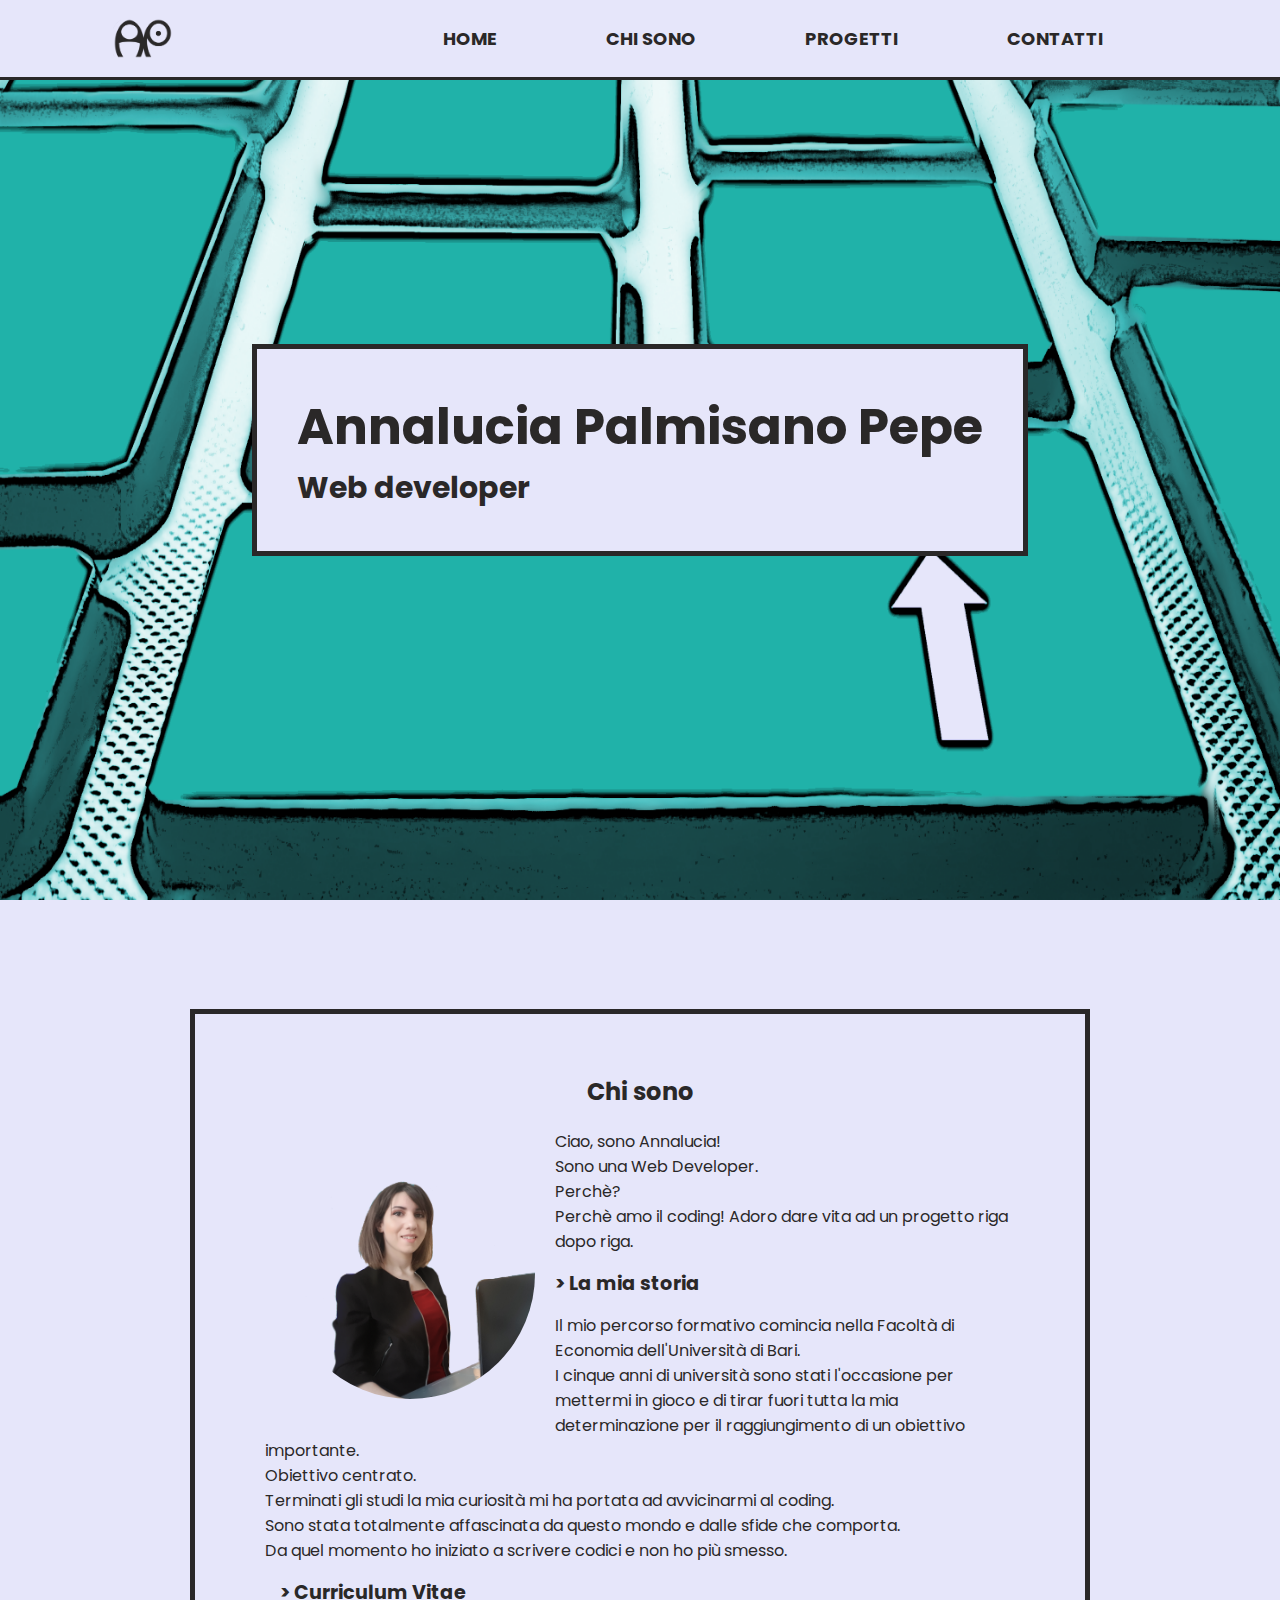
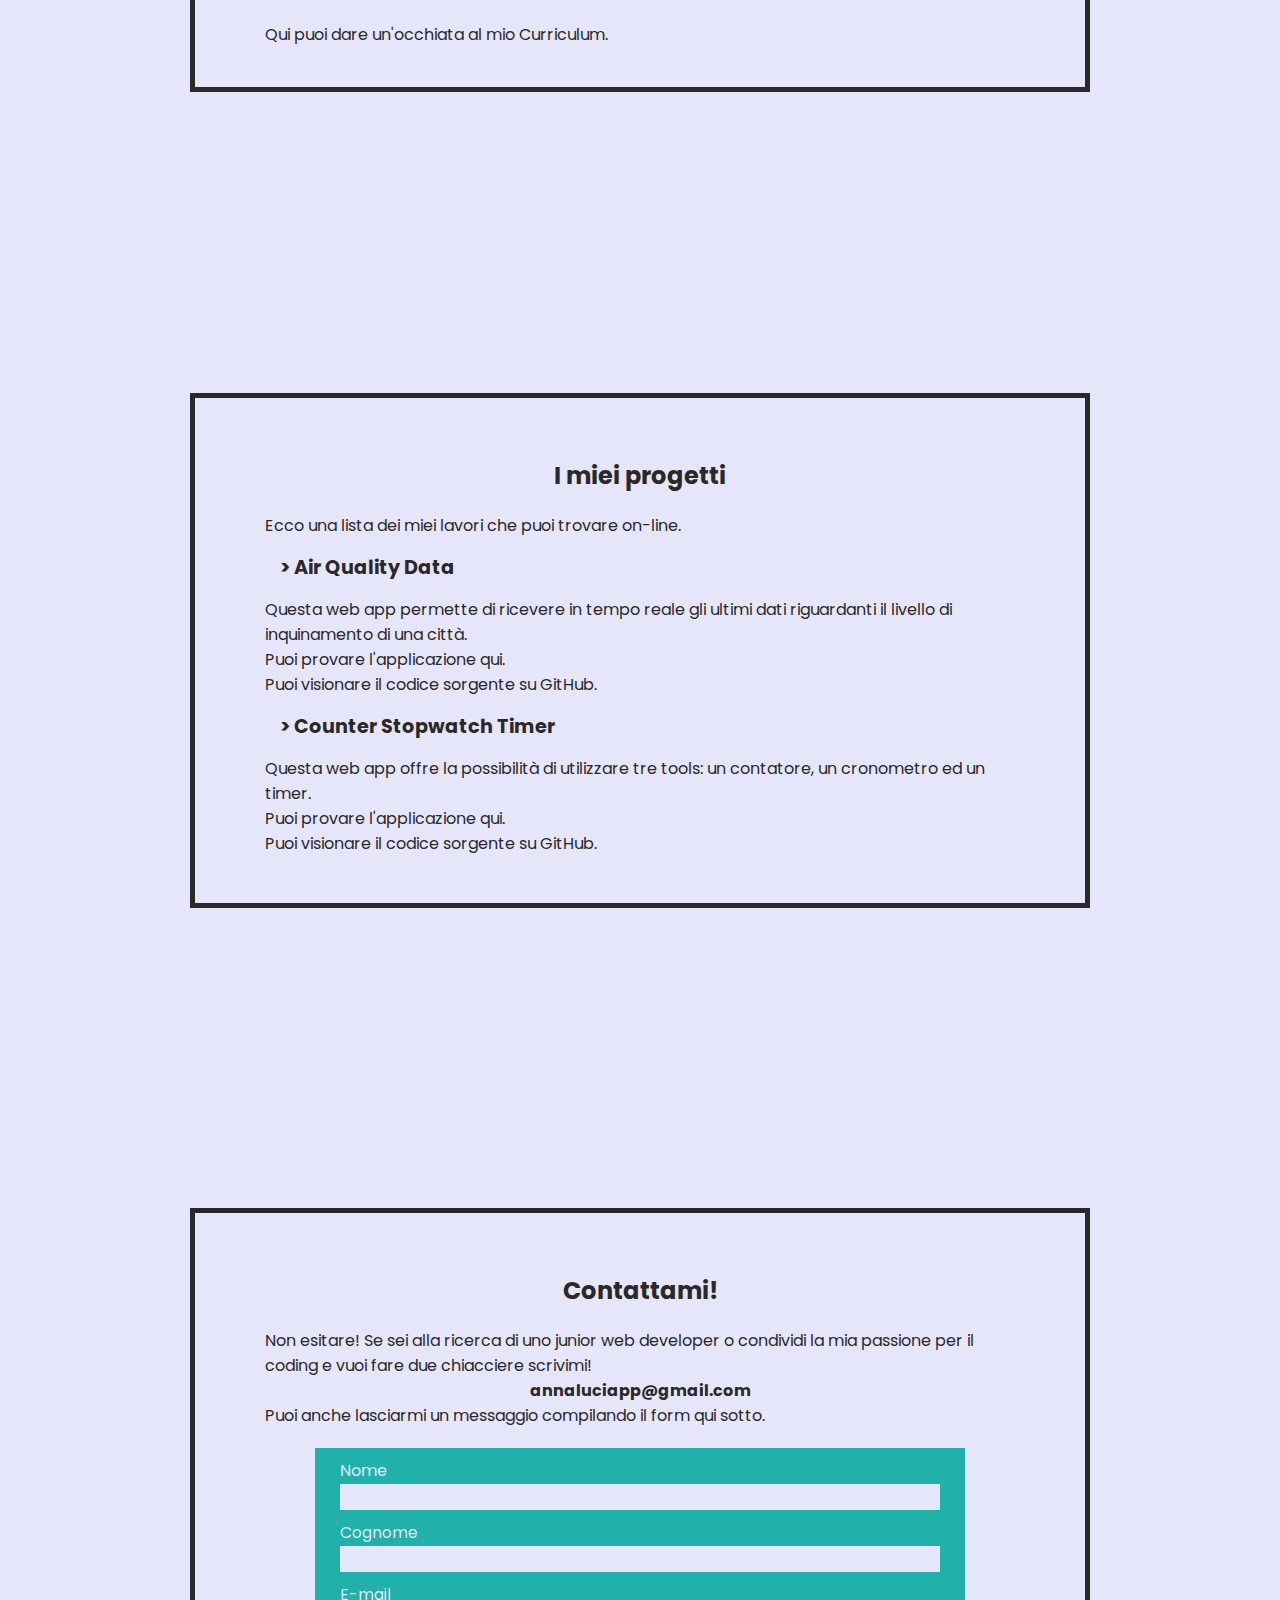
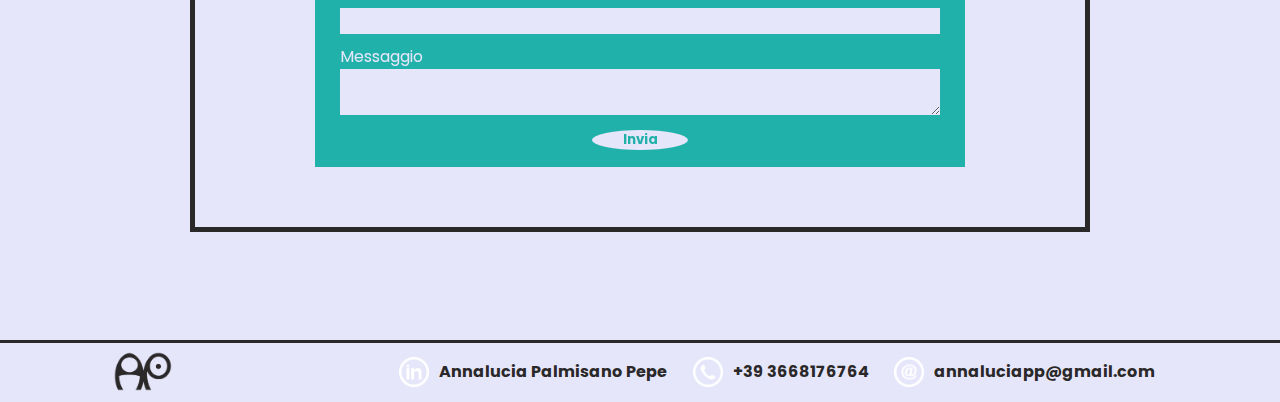
<file: index.html>
<!DOCTYPE html>
<html lang="it">
    <head>
        <meta charset="UTF-8">
        <meta name="viewport" content="width=device-width, initial-scale=1.0, maximum-scale=1.0">
        <title>Annalucia Palmisano Pepe</title>
        <link rel="icon" href="images/logo-scuro.png">
        <link rel="stylesheet" href="css/style.css">
        <link rel="stylesheet" href="css/style-responsive.css">
        <link rel="preconnect" href="https://fonts.gstatic.com">
        <link href="https://fonts.googleapis.com/css2?family=Poppins:wght@300&display=swap" rel="stylesheet">
    </head>
<body>

<img id="background" src="images/background.png">    

<div class="scrollbar-container">
    <div class="scrollbar-section" id="home">
            <nav class="nav-bar">
                <div class="my-logo"><a href="index.html"><img src="images/logo-scuro.png" ></a></div>
                
                <div class="menu-container">
                    <div class="logo-menu">
                        <div class="line1"></div>
                        
                        <div class="line2"></div>
                        
                        <div class="line3"></div>
                    </div>
                    
                    <ul class="menu">
                        <li><a href="index.html">Home</a></li> 
                        
                        <li class="dropdown"><a href="index.html#about">Chi sono</a>
                            <ul class="submenu">
                                <li><a href="index.html#about">&#62; La mia storia</a></li>
                                
                                <li><a href="CV_annalucia palmisano pepe.pdf" target="_blank">&#62; Curriculum vitae</a></li>
                            </ul>
                        </li>
                        
                        <li><a href="index.html#projects">Progetti</a></li>
                        
                        <li><a href="index.html#contacts">Contatti</a></li>
                    </ul>
                </div>
            </nav>
        <section id="showcase" class="container">
            <div class="starting-text">
                <h1>Annalucia Palmisano Pepe</h1>
                
                <h2>Web developer</h2>
            </div>
        </section>
    </div>

    <div class="scrollbar-section" id="about">
        <section class="container">
            <div class="title"><h2>Chi sono</h2></div>

            <div class="contents">
                <picture><img src="images/foto.png"></picture>

                <div class="contents bio">
                    <div class="contents">
                        <p>Ciao, sono Annalucia!
                            <br>Sono una Web Developer. <br> Perchè?<br>
                            Perchè amo il coding! Adoro dare vita ad un progetto riga dopo riga.
                        </p>
                    </div>

                    <div class="contents">
                        <h3>&#62; La mia storia</h3>

                        <p>Il mio percorso formativo comincia nella Facoltà di Economia dell'Università di Bari.<br>
                            I cinque anni di università sono stati 
                            l'occasione per mettermi in gioco e di tirar fuori tutta la mia determinazione per 
                            il raggiungimento di un obiettivo importante.<br>
                            Obiettivo centrato.<br>
                            Terminati gli studi la mia curiosità mi ha portata ad avvicinarmi al coding.<br>
                            Sono stata totalmente affascinata da questo mondo e dalle  
                            sfide che comporta. <br>
                            Da quel momento ho iniziato a scrivere codici e non ho più smesso.
                        </p>
                        
                        <h3>&#62; Curriculum Vitae</h3>

                        <p>Qui puoi dare un'occhiata al mio <a href="doc/CV_annalucia palmisano pepe.pdf" target="_blank">Curriculum.</a></p>
                    </div> 
                </div>
            </div>
        </section>
    </div>

    <div class="scrollbar-section" id="projects">
        <section  class='container'>    
            <div class="title"><h2>I miei progetti</h2></div>
            
            <div class="contents">
                <p>Ecco una lista dei miei lavori che puoi trovare on-line.<br> 
                </p>

                <h3>&#62; Air Quality Data</h3>

                <p>Questa web app permette di ricevere in tempo reale gli ultimi dati riguardanti il livello di inquinamento di una città.<br> 
                    Puoi provare l'applicazione qui.
                    <br> Puoi visionare il codice sorgente su GitHub.
                </p>

                <h3>&#62; Counter Stopwatch Timer</h3>

                <p>Questa web app offre la possibilità di utilizzare tre tools: un contatore, un cronometro ed un timer.<br> 
                    Puoi provare l'applicazione qui.
                    <br> Puoi visionare il codice sorgente su GitHub.
                </p>

            </div>

            </div>
                
        </section>
    </div>

    <div class="scrollbar-section" id="contacts">
        <section  class="container">
            
            <div class="title"><h2>Contattami!</h2></div>

            <div class="contents">
                <p>Non esitare! Se sei alla ricerca di uno junior web developer o 
                    condividi la mia passione per il coding e vuoi fare due chiacciere scrivimi!
                </p>

                <a href="https://mail.google.com/mail" target="_blank"><strong>annaluciapp@gmail.com</strong></a>

                <p>Puoi anche lasciarmi un messaggio compilando il form qui sotto.</p>
            </div>
            
            <form action="" method="GET">
                <div class="form">
                    <label for="first-name">Nome<br>
                        <input id="first-name" type="text" required>
                    </label>

                    <label for="surname">Cognome<br>   
                        <input id="surname" type="text" required>
                    </label>

                    <label for="e-mail">E-mail<br>  
                        <input id="e-mail" type="email" required>
                    </label>

                    <label for="message">Messaggio<br>
                        <textarea id="message" required></textarea>
                    </label>

                    <button type="submit">Invia</button>
                </div> 
            </form>       
        </section>

        <footer>
            <div class="my-logo"><a href="index.html"><img src="images/logo-scuro.png" ></a></div>

            <div class="contact-info">
                <div class="social">
                    <img src="images/linkedin-icon.png">
                    <h3><a href="https://www.linkedin.com/in/annaluciapalmisanopepe">Annalucia Palmisano Pepe</a></h3>
                </div>

                <div class="phone">
                    <img src="images/phone-icon.png">
                    <h3>+39 3668176764</h3>
                </div>

                <div class="mail">
                    <img src="images/mail-icon.png">
                    <h3><a href="https://mail.google.com/mail" target="_blank">annaluciapp@gmail.com</a></h3>
                </div> 
            </div>
        </footer>
    </div>
</div>

<script src="js/script.js"></script>

</body>
</html>
</file>
<file: css/style.css>
* {
    margin: 0;
    padding: 0;
    box-sizing: border-box;

    scrollbar-width: thin;
    scrollbar-color: lightseagreen rgb(42, 40, 40); 
}

*::-webkit-scrollbar {
    width: 15px;
    height: 100vh;
    
}

*::-webkit-scrollbar-track {
    background-color: rgb(42, 40, 40);
}

*::-webkit-scrollbar-thumb {
    background-color: lightseagreen;
    border-left: 3px solid rgb(42, 40, 40);
}

html {
    background-color: #e6e6fa;
}

body {
    font-size: medium;
    font-family: 'Poppins', sans-serif;
    color: rgb(42, 40, 40);
    overflow-x: hidden;
}

#background {
    position: fixed;
    bottom: 0;
    height: 100vh;
    width: 100vw;
    z-index: -1;
} 

.scrollbar-container {
    /* height: 100vh; */
    /* overflow-x: hidden;
    overflow-y: auto; */
    /* scroll-snap-type: y mandatory; */
    position: relative;
}


h1 {
    /* font-size: 5vw; */
    font-weight: bold;
    text-align: center;
}

h3 {
    margin: auto;
    font-size: medium;
    font-weight: bold;
}

h4 {
    text-align: center;
}

a {
    text-decoration: none;
    color: rgb(42, 40, 40);
}

/* ALL SECTIONS */

.scrollbar-section {
    display: flex;
    align-items: center;
    justify-content: center;
    position: relative;
    height: 100vh;
    width: 100vw;
    /* scroll-snap-align: start; */
}

.container {
    display: flex;
    background-color: #e6e6fa;
    flex-direction: column;
    align-items: center;  
    padding: 40px; 
    width: 900px;
    border: 5px solid rgb(42, 40, 40);
}

.contents {
    width: 750px;
}

/* SECTION: HOME */

/* NAVIGATION BAR */

.nav-bar a:hover {
    font-weight: bolder;
    color: lightseagreen;
}

.nav-bar {
    display: flex;
    position: absolute;
    top: 0;
    justify-content: space-around;
    align-items: center;
    width: 100vw;
    height: 80px;
    background-color: #e6e6fa;
    border-bottom: 3px solid rgb(42, 40, 40);
}

li {   
    font-size: medium;
}

.my-logo img {
    display: flex;
    width: 60px;
}

.menu {
    display: flex;
    justify-content: space-around;
    width: 60vw;
    text-transform: uppercase;   
}

.menu a {
    font-size: large;
    font-weight: bold;
}

.dropdown {
    position: relative;
   
}

.menu > li {
    display: inline;
    margin: 0 20px 0 0;
}

.submenu {
    position: absolute;
    max-height: 0;
    transition: max-height 2s ;
}

.submenu > li {
    display: none;
    margin-left: 20px;
}
/* 
.dropdown:hover .submenu > li{
    display: inline;
    transition: display 0.5s;
    transition-delay: 2.5s;
} */

/* .dropdown:hover .submenu{
    display: flex;
    flex-direction: column;
    position: absolute;
    transition: max-height 2s ;
    border-bottom: 3px solid;
    border-left: 3px solid;
    left: -23px;
    top: 53px;
    width: 60vw;
    max-height: 250px;
    background-color: #e6e6fa;

    list-style: none;
} */

/* CONTAINER: HOME */

#showcase {
    background-color: transparent;
    border: none;
}

.title {
    margin: 20px auto 20px auto;
}



@keyframes text-animation {
    from {opacity: 0;}
    to {opacity: 1;}
}

.starting-text {
    margin: auto;
    padding: 40px;
    transform: translateX(0%);
    transition: transform 0.5s ease-in;
    background-color: #e6e6fa;
    border: 5px solid rgb(42, 40, 40);
}

.starting-text h1 {
    animation: text-animation 1s ease-in; 
    font-size: 50px;
    font-weight: bold;
    text-align: center;
    color: rgb(42, 40, 40);
    text-shadow: 1.5px 1.5px #e6e6fa; 
}

.starting-text h2 {
    animation: text-animation 2s step-end;
    font-size: 30px;
    font-weight: bold;
    color: rgb(42, 40, 40);
    text-shadow: 1.5px 1.5px #e6e6fa;
}

/* SECTION: ABOUT */

#about img { 
    border-radius: 100%;
    width: 250px;
    height: 250px;
    margin: 20px ;  
}

#about picture {
    float: left;
}


.bio h3 {
    margin: 15px;
    font-weight: bold;
    font-size: 1.2em;
}

.bio a {
    color: rgb(42, 40, 40);
}

.bio a:hover {
    color: lightseagreen;
}

/* SECTION: PROJECT */

#projects p {
    margin-bottom: 7px;
}

#projects h3 {
    margin: 15px;
    font-weight: bold;
    font-size: 1.2em;
}

/* SECTION: CONTACTS */

#contacts {
    padding-bottom: 60px;
}

form {
    display: flex;
    justify-content: center;
    width: 650px;
    margin: 20px auto;
    background-color: lightseagreen;
}

.form {
    display: flex;
    flex-direction: column;
    justify-content: center;
    width: 600px;
    margin: 0 15px 15px 15px;
    color: #e6e6fa;   
}

.form label, .form span{
    margin: 10px auto 0 auto;
}

.form button {
    border-radius: 100%;
    width: 100px;
    margin: 6px auto auto auto;
}

.form input[type='text'], 
.form input[type='email'],
.form textarea {
    width: 600px;
    background-color: #e6e6fa;
    border: none;
    font-family: 'Poppins', sans-serif;
    padding: 3px;
}

button {
    font-family: 'Poppins', sans-serif;
    font-weight: bold;
    color: lightseagreen;
    background-color: #e6e6fa;
    border: 2px solid lightseagreen;
}

button:hover {
    background-color: lightseagreen;
    border: 2px solid lightseagreen ;
}

button:focus {
    outline: none;
}

/* FOOTER */

footer {
    position: absolute;
    bottom: 0;
    display: flex;
    justify-content: space-around; 
    align-items: center;
    height: 60px;
    width: 100vw;
    background-color: #e6e6fa;
    color: rgb(42, 40, 40);
    border-top: 3px solid rgb(42, 40, 40);
}

footer a {
    color: rgb(42, 40, 40);
}

#contacts a {
    display: block;
    margin: auto;
    text-align: center;
    color: rgb(42, 40, 40);
}

.contact-info { 
    display: flex;
    flex-direction: row;
    align-items: center;
    justify-content: space-between;
    width: 60vw;
}

.contact-info div {
    display: flex;
    height: 60px;
}

.contact-info img {
    height: 30px;
    margin: auto 10px auto auto;
}

.contact-info h3 {
    margin-right: 12px;
}
</file>
<file: css/style-responsive.css>
@media only screen and (max-width: 960px) {

    /* ALL SECTIONS */

    .scrollbar-section{
        height: unset;
    }

    .container{
        width: 85vw;
        margin-bottom: 40px;
    }

    .contents {
        width: 75vw;
    }

    /* SECTION: HOME */

    #home {
        padding-top: 80px;
    }

    /* NAVIGATION BAR */

    .menu { 
        position: absolute;
        flex-direction: column;
        align-items: center;
        justify-content: space-around;
        top: 60px;
        right: 0;
        width: 50vw;
        height: 90vh;
        background-color: lavenderblush;

        transform: translateX(100%);
        transition: transform 0.5s ease-in; 
    }

    .menu > li {
        border-bottom: 1px solid rgb(42, 40, 40);
    }

    .menu > li:hover {
        border-bottom: 1.5px solid lightseagreen;
    }

    .logo-menu {
        cursor: pointer;
    }

    .menu-active {
        transform: translateX(0%);
        transition: transform 0.5s ease-in;
    }

    .logo-X .line1 {
        transform: rotate(-45deg) translate(-7px, 5px ) ;
    }

    .logo-X .line2 {
        opacity: 0;
    }

    .logo-X .line3 {
        transform: rotate(45deg) translate(-7px, -5px) ;    
    }

    /* CONTENT: HOME */

    .starting-text-hide {
        transform: translateX(-150%);
        transition: transform 0.5s ease-in;
    }   

    .starting-text h1 {
        font-size: 5vw;
    }

    .starting-text h2 {
        font-size: 4vw;
    }

    /* SECTION: ABOUT */

    #about img { 
        width: 150px;
        height: 150px;  
    }

    #about picture {
        display: flex;
        float: none;
        width: 100%;
        justify-content: center;
        padding: auto;
    }

    /* SECTION: CONTACTS */

    #contacts {
        padding-bottom: 200px;
    }

    form {
        width: 60vw;
    }

    .form,
    .form input[type='text'], 
    .form input[type='email'],
    .form textarea {
        width: 50vw;
    } 

    .contact-info { 
        flex-direction: column;
        justify-content: space-around;
        align-items: baseline;  
    }

    /* FOOTER */

    footer {
        height: 200px;
    }
}


@media only screen and (max-height: 620px) {

    .scrollbar-section, .container {
        height: unset;
    }

    .scrollbar-container {
        scroll-snap-type: y proximity;
    }

    #contacts {
        height: unset;
    }

}
</file>
